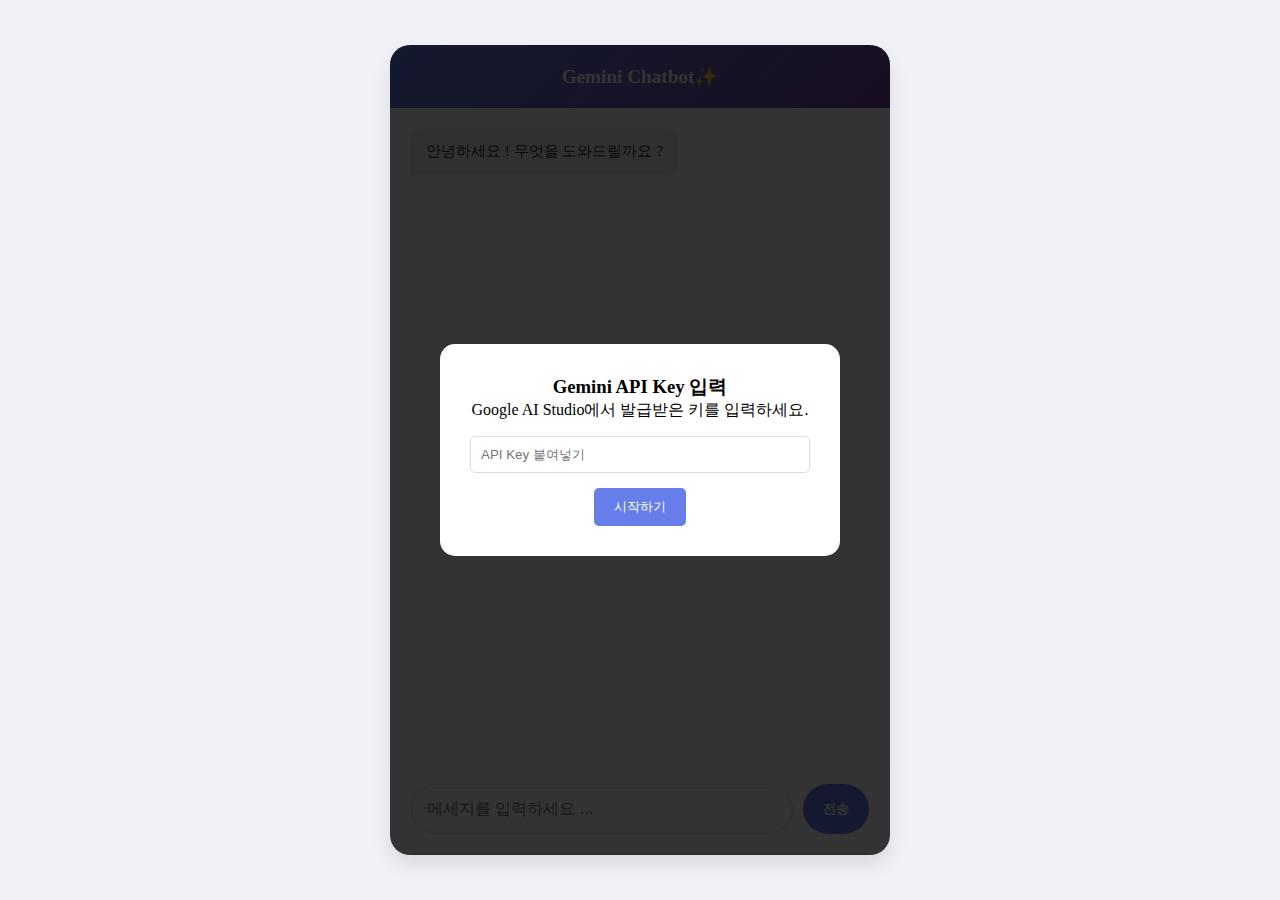
<file: ch12_gemini_chatbot/index.html>
<!DOCTYPE html>
<html lang="en">
<head>
  <meta charset="UTF-8">
  <meta name="viewport" content="width=device-width, initial-scale=1.0">
  <title>Gemini Chatbot</title>
  <link rel="stylesheet" href="./chatbot.css">
</head>
<body bgcolor="5f5f5f">

  <!-- 전체 HTML 구조 시작 부분 -->
  <div class="chat-container">
    <header>
      Gemini Chatbot✨
    </header>

    <!-- 채팅 내역이 쌓일 부분 설정 -->
    <div id="chat-history">
      <div class="message bot-message">
        안녕하세요 ! 무엇을 도와드릴까요 ?
      </div>
    </div>

    <!-- 로딩 표시 (숨김 상태)-->
    <div class="loading" id="loading">
      <div class="dot"></div>
      <div class="dot"></div>
      <div class="dot"></div>
    </div>
  
    <!-- 입력 창 -->
    <div class="input-area">
      <input type="text" id="user-input" placeholder="메세지를 입력하세요 ... ">
      <button id="send-btn">전송</button>
    </div>

  <!-- API 키 입력 모달 (처음에만 뜨게끔 작성할 예정) -->
    <div id="api-key-modal">
      <div class="modal-content">
        <h3>Gemini API Key 입력</h3>
        <p>Google AI Studio에서 발급받은 키를 입력하세요.</p>
        <input type="password" id="api-key-input" placeholder="API Key 붙여넣기">
        <button id="save-key-btn">시작하기</button>
      </div>
    </div>
  </div>
  <script src="./chatbot.js"></script>
</body>
</html>
</file>
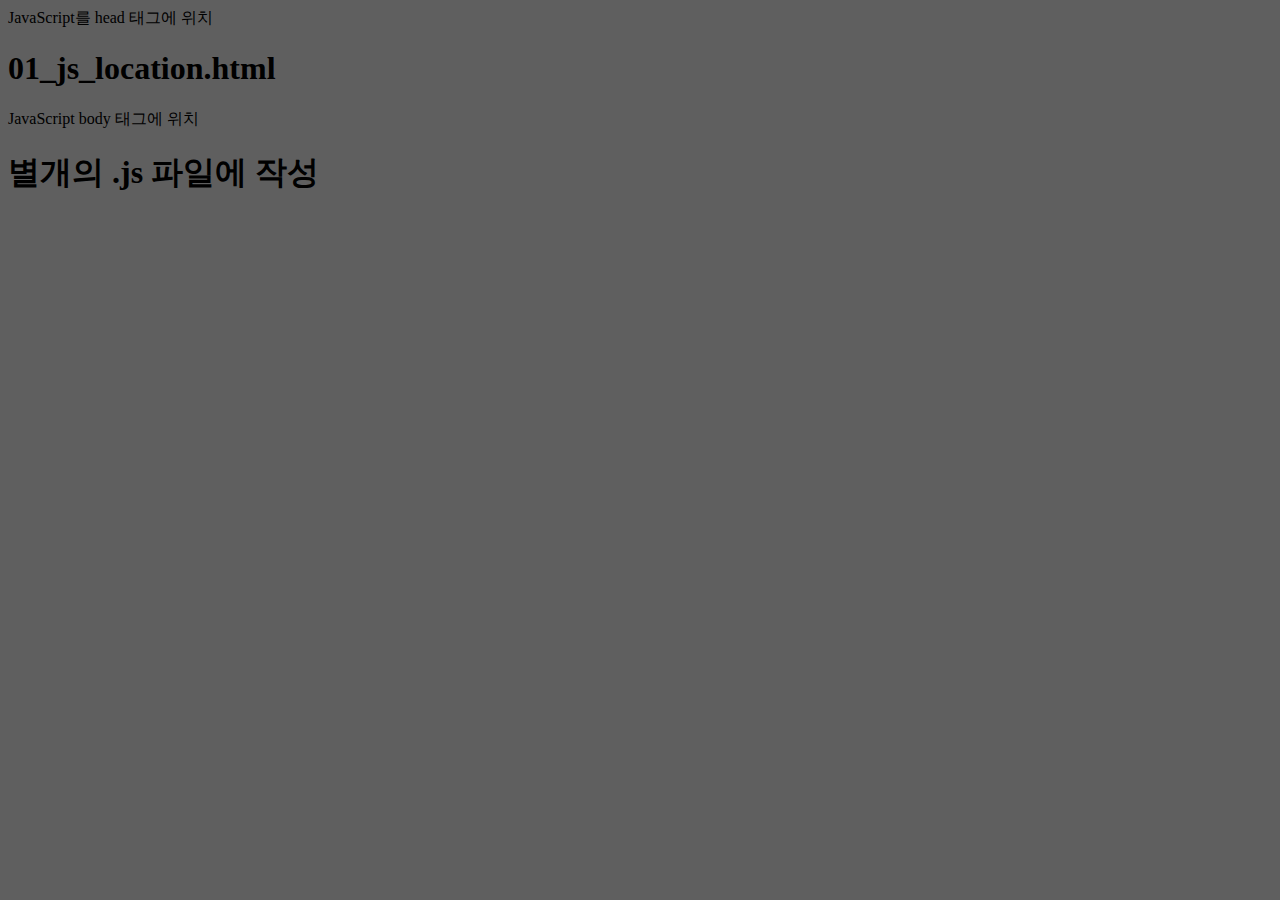
<file: ch01_js_basic/01_js_location.html>
<!DOCTYPE html>
<html lang="en">
<head>
  <meta charset="UTF-8">
  <meta name="viewport" content="width=device-width, initial-scale=1.0">
  <title>Document</title>
  <script>
    // 여기서 주석처리하려면 
    // 1. head 태그 내에 script 태그를 생성하고, 태그 안에 js 문법 작성 가능
    console.log('Hello, JavaScript !');
    document.write('JavaScript를 head 태그에 위치<br>');
  </script>
  <style>
    /* 뭐라고 쓰고 나서  */
  </style>
</head>
<body bgcolor="5f5f5f">
  <h1>01_js_location.html</h1>
  <script>
    document.write('JavaScript body 태그에 위치<br>');
  </script>
  <script src="./01_js_location.js"></script>
</body>
</html>
</file>
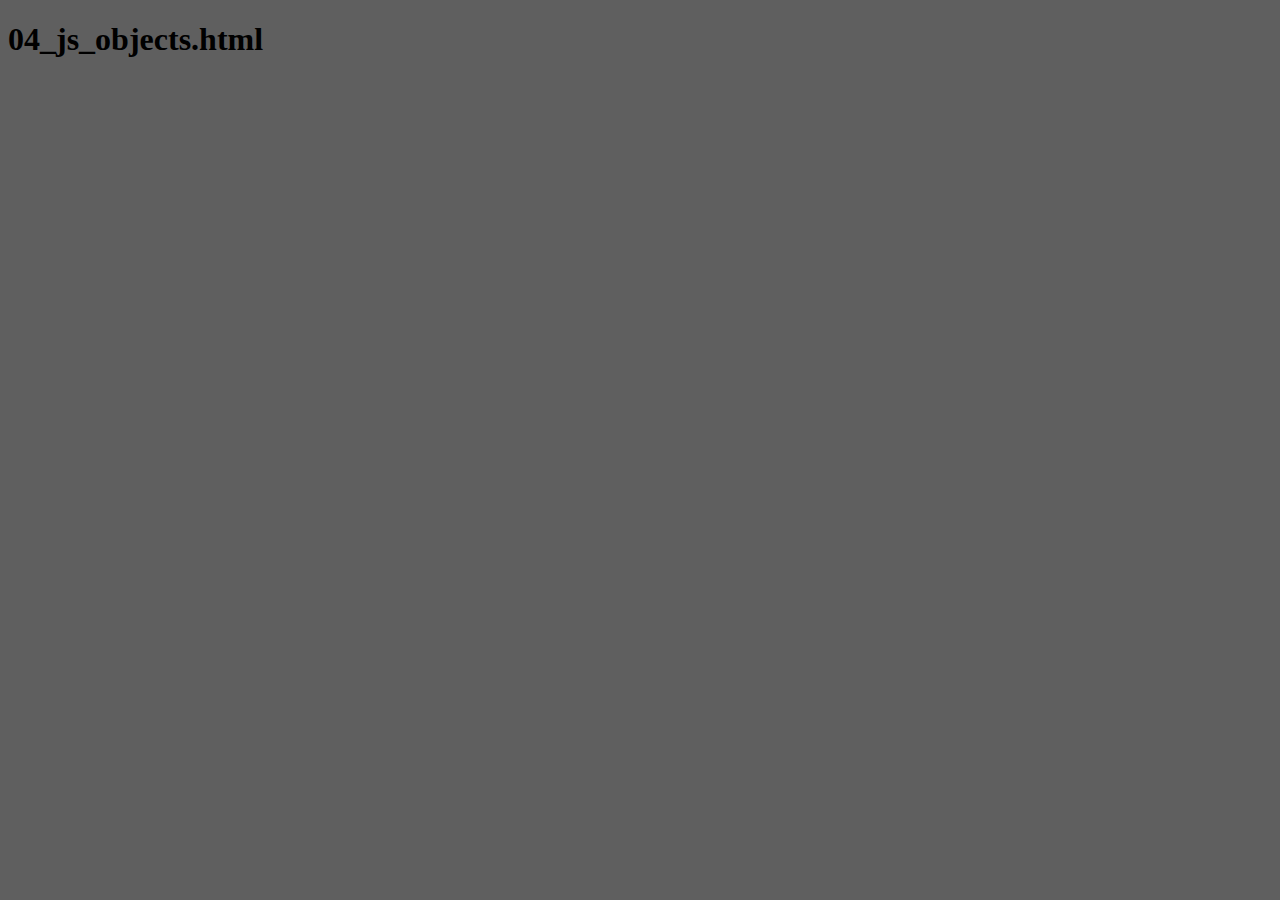
<file: ch01_js_basic/04_js_objects.html>
<!DOCTYPE html>
<html lang="en">
<head>
  <meta charset="UTF-8">
  <meta name="viewport" content="width=device-width, initial-scale=1.0">
  <title>Document</title>
</head>
<body bgcolor="5f5f5f">
  <h1>04_js_objects.html</h1>
  <script>
    const person = {
      firstName : 'John',
      lastName : 'Doe',
      age : 50,
      eyeColor : 'blue',
    }

    console.log(person.firstName);
    // 재대입
    person['firstName'] = 'Jane';
    console.log(person['firstName'] + ' ' +  person.lastName);
  </script>
</body>
</html>
</file>
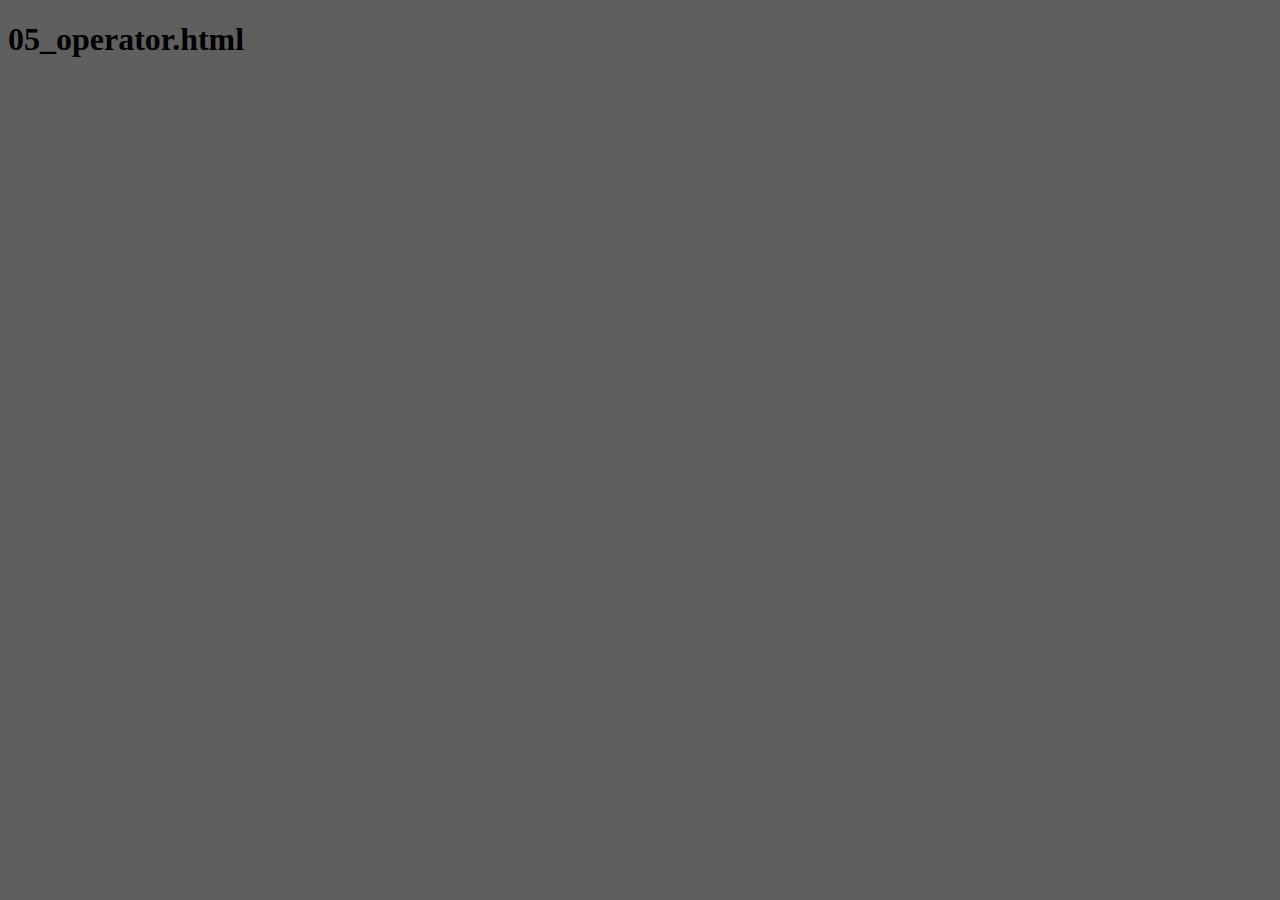
<file: ch01_js_basic/05_operator.html>
<!DOCTYPE html>
<html lang="en">
<head>
  <meta charset="UTF-8">
  <meta name="viewport" content="width=device-width, initial-scale=1.0">
  <title>Document</title>
</head>
<body bgcolor="5f5f5f">
  <h1>05_operator.html</h1>
  <script>
    let x = 3;
    let y = '3';
    console.log(x == y);      // 결과값 : true
    console.log(x === y);   // 결과값 : false
  </script>
</body>
</html>
</file>
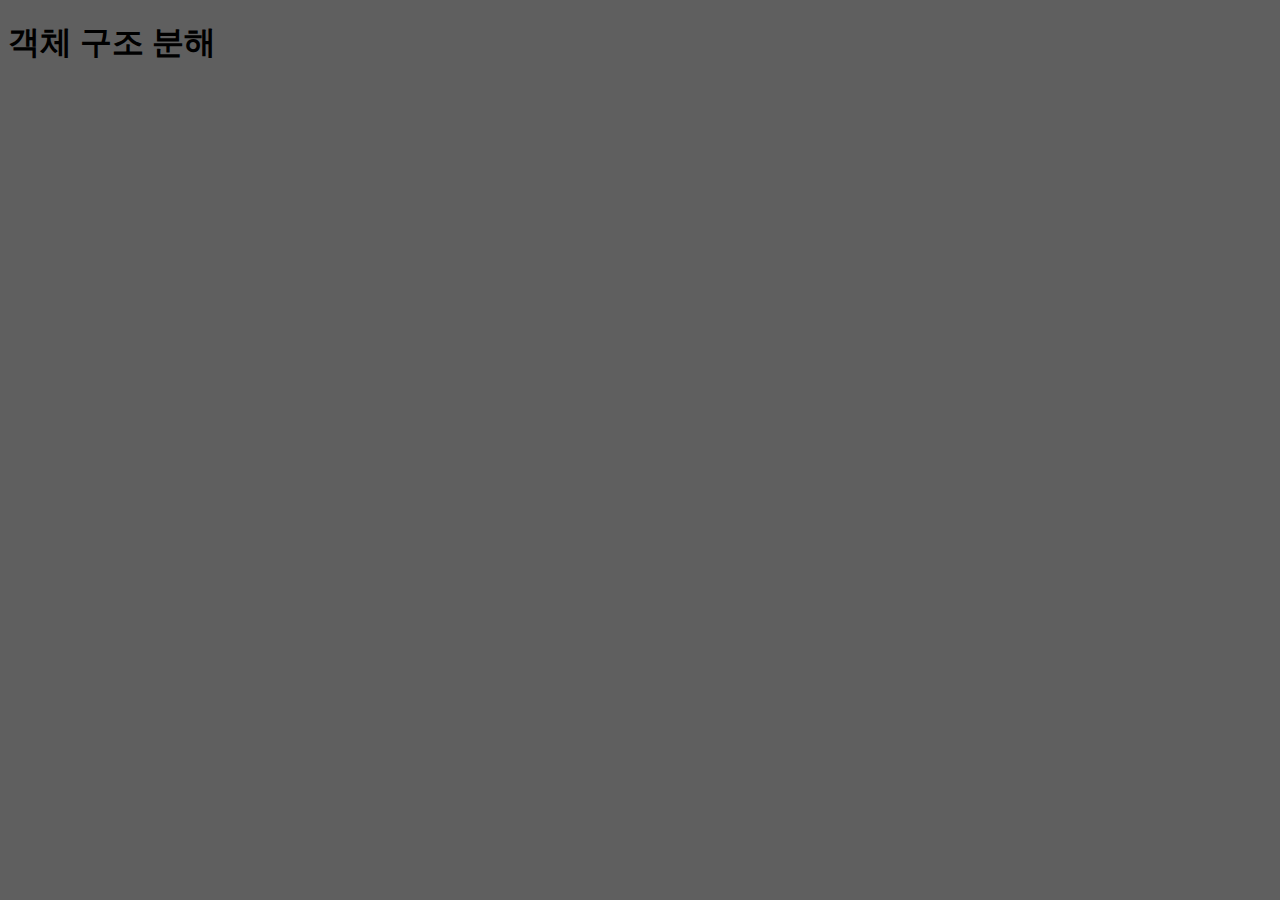
<file: ch06_applied_js/07_object_destructuring.html>
<!DOCTYPE html>
<html lang="en">
<head>
  <meta charset="UTF-8">
  <meta name="viewport" content="width=device-width, initial-scale=1.0">
  <title>Document</title>
</head>
<body bgcolor="5f5f5f">
  <h1>객체 구조 분해</h1>
  <script>
    function getPerson() {
  return {
    fName: '영',
    lName: '김',
    age: 20,
    email: 'kim0@test.com',
    city: '부산광역시',
    contry: '대한민국',
    };
  }

  let {email, city} = getPerson();
  console.log(email);
  console.log(city);
  </script>
</body>
</html>
</file>
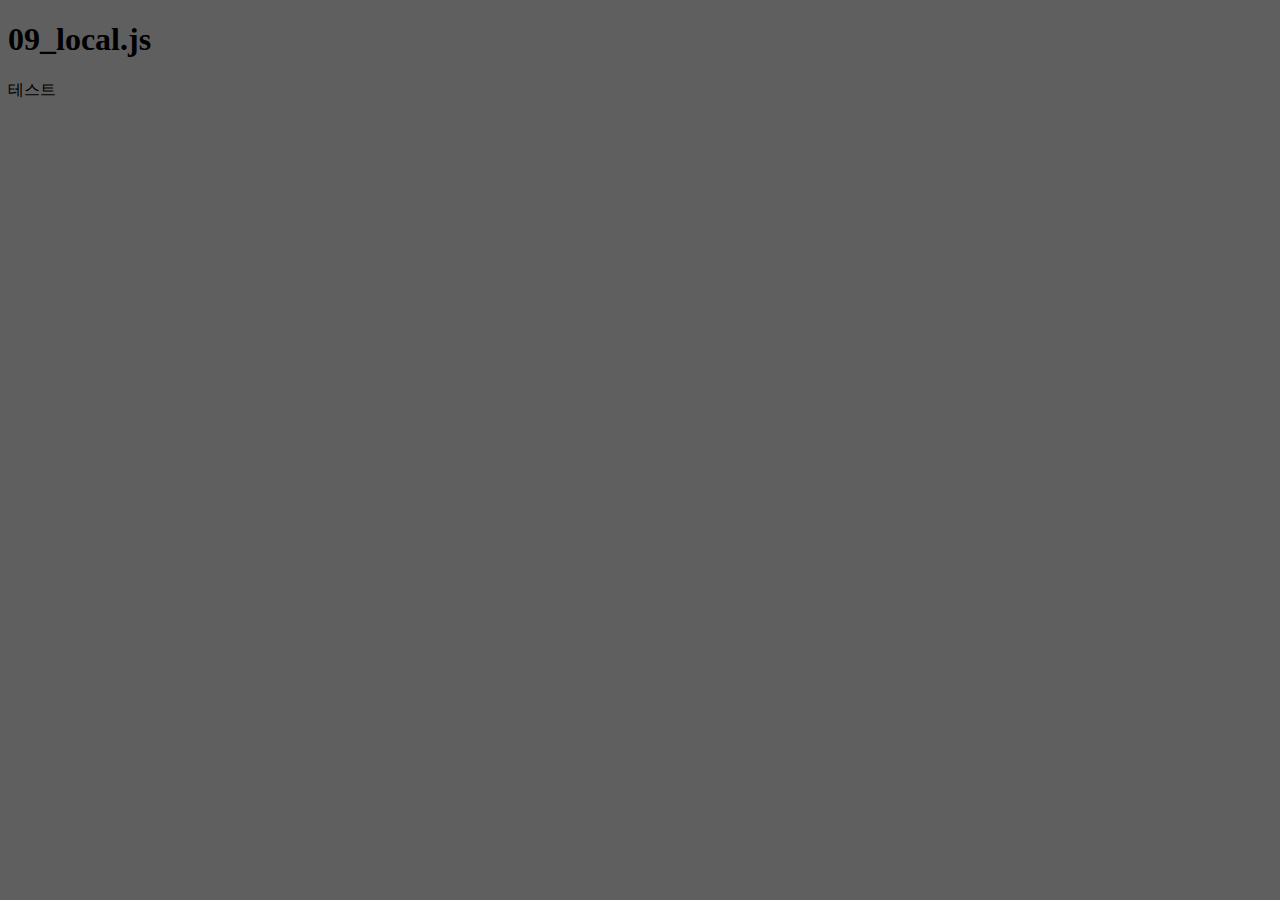
<file: ch06_applied_js/09_local.html>
<!DOCTYPE html>
<html lang="en">
<head>
  <meta charset="UTF-8">
  <meta name="viewport" content="width=device-width, initial-scale=1.0">
  <title>Document</title>
</head>
<body bgcolor="5f5f5f">
  <h1>09_local.js</h1>
  <p>테스트</p>
  <script src="./09_local.js"></script>
</body>
</html>
</file>
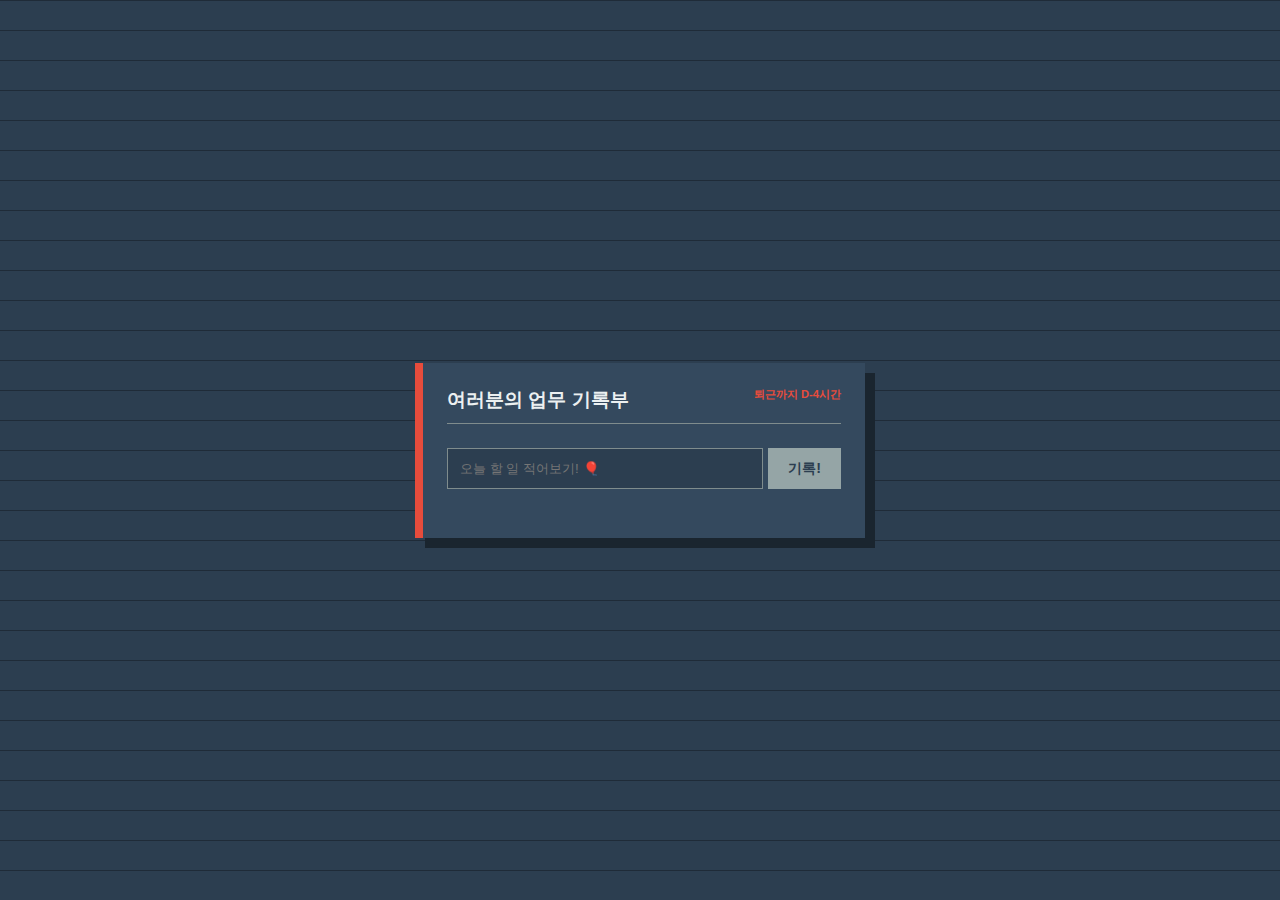
<file: ch07_todolist/todolist00.html>
<!DOCTYPE html>
<html lang="ko">
<head>
  <meta charset="UTF-8">
  <meta name="viewport" content="width=device-width, initial-scale=1.0">
  <title>✨ My Magic Todo ✨</title>
  <link rel="stylesheet" href="./todolist_middleags.css">
  </head>
<body class="page-container">
  <main class="todo-app">
    <h1 class="todo-app__title"> 여러분의 업무 기록부</h1>
    
    <div class="todo-app__input-group">
      <input id="todo-input" class="todo-app__input" type="text" placeholder="오늘 할 일 적어보기! 🎈">
      <button id="add-btn" class="todo-app__add-button">기록!</button>
    </div>

    <ul id="todo-list" class="todo-app__list">
      
    </ul>
  </main>

  <script src="./todolist00.js"></script>
</body>
</html>
</file>
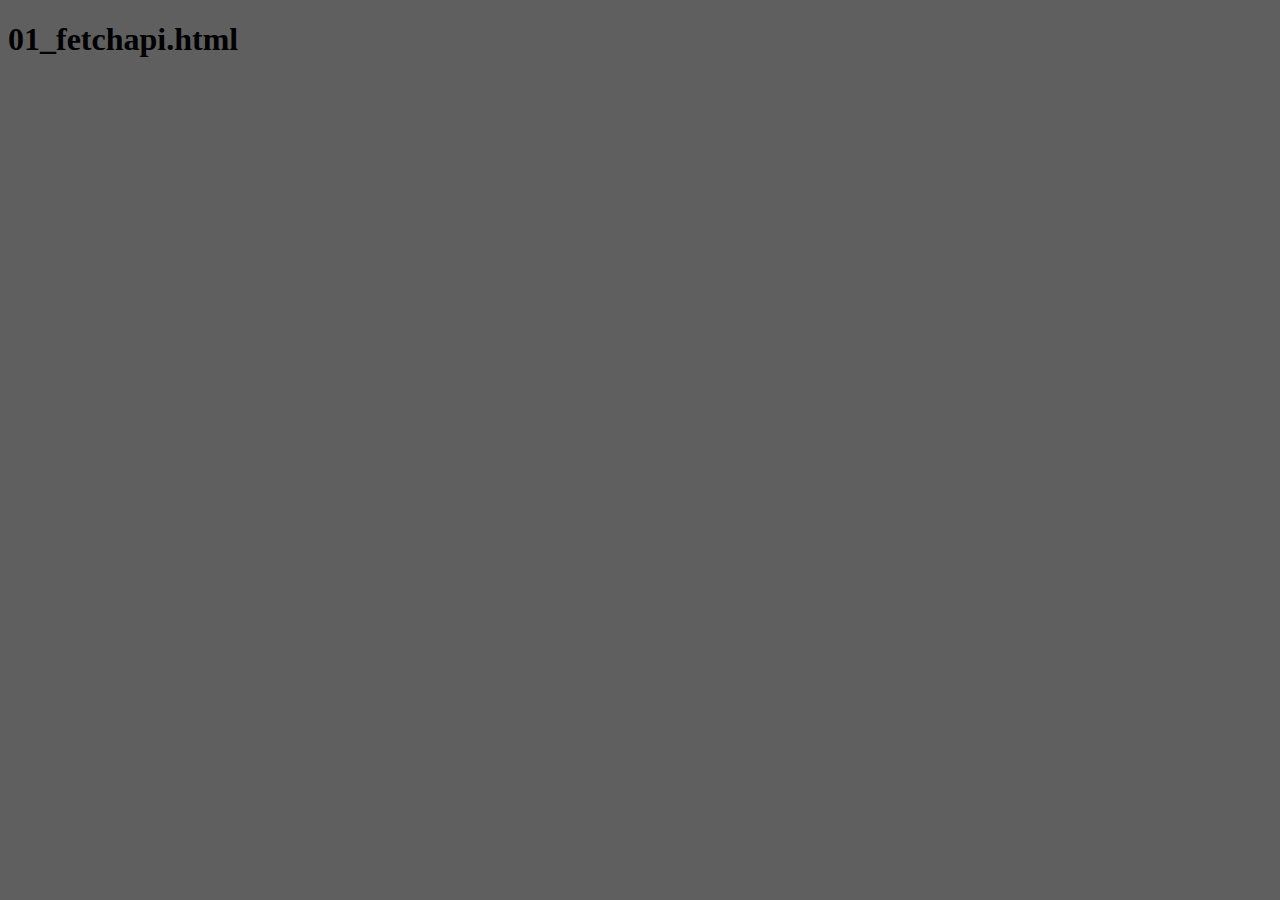
<file: ch10_fetchapi/01_fetchapi.html>
<!DOCTYPE html>
<html lang="en">
<head>
  <meta charset="UTF-8">
  <meta name="viewport" content="width=device-width, initial-scale=1.0">
  <title>Fetch API</title>
</head>
<body bgcolor="5f5f5f">
  <h1>01_fetchapi.html</h1>
  <script>
    // 형식에 주목해두겠습니다.
    // Get / Read : 읽어오기 / id가 1인 데이터 조회
    fetch("https://jsonplaceholder.typicode.com/posts/1")
    .then(response => response.json())
    .then((json) => console.log(json.body));

    // Post / Create : 데이터 생성
    fetch('https://jsonplaceholder.typicode.com/posts', {
      method: "POST",   // http request 요청 방법
      body: JSON.stringify({
        title: '왜 다들 눈이 반만 떠져있나요',
        body: '잠이 오시나요',
        userId: 1,
      }),
      headers: {
        "content-type": "application/json; charset=UTF-8",
      },
    })
    .then(response => response.json())
    .then(json => console.log(json));
  </script>
</body>
</html>
</file>
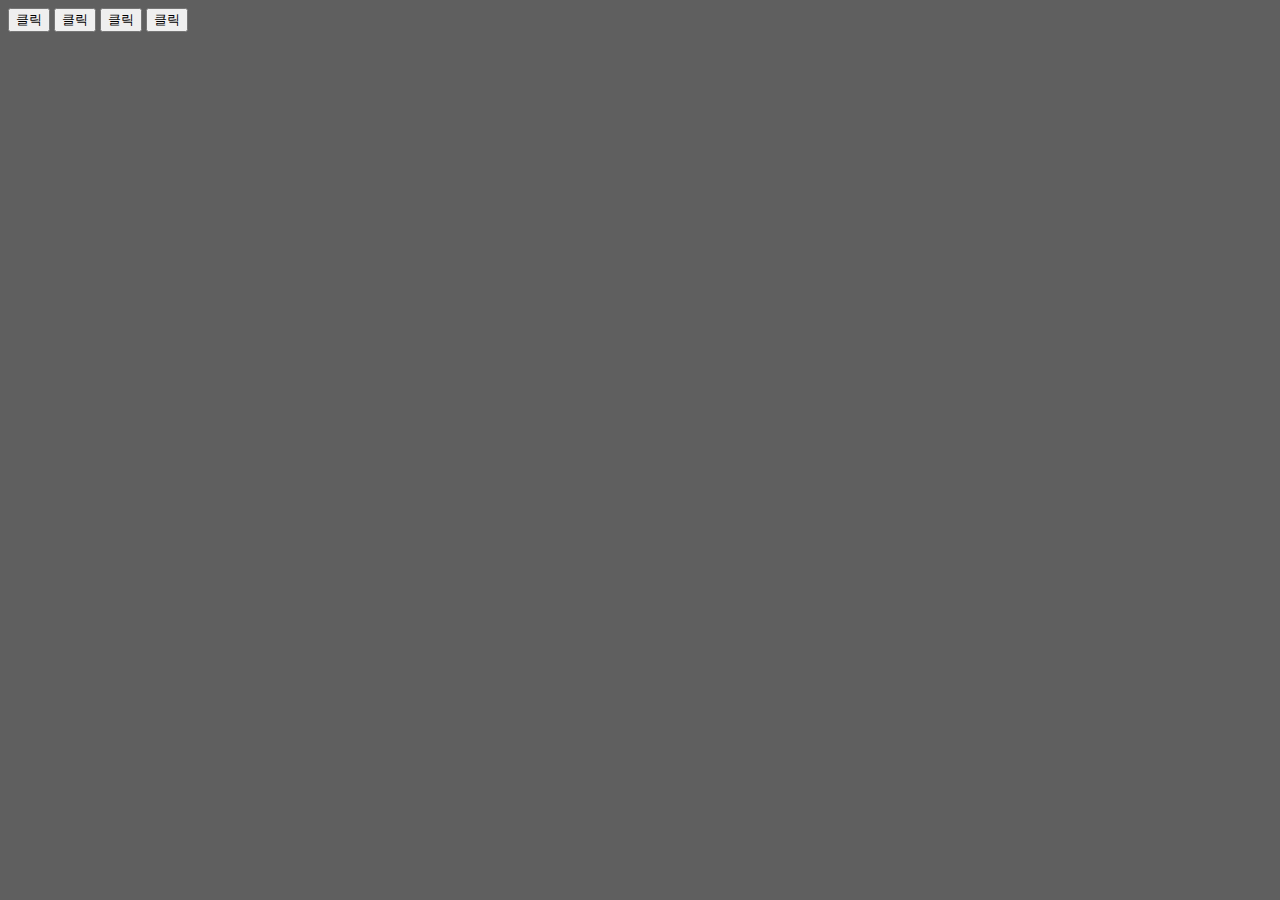
<file: ch11_events/01_events.html>
<!DOCTYPE html>
<html lang="en">
<head>
  <meta charset="UTF-8">
  <meta name="viewport" content="width=device-width, initial-scale=1.0">
  <title>Document</title>
</head>
<body bgcolor="5f5f5f">
  <button onclick="myFunction();">클릭</button>
  <button id="btn1">클릭</button>
  <button id="btn2">클릭</button>
  <button id="btn3">클릭</button>
  <script>
    function myFunction1() {
      console.log('onclick 이벤트 설정');
    }
    function myFunction2() {
      console.log('이벤트 리스너 사용');
    }
    document.getElementById('btn1').addEventListener('click', myFunction2);
    document.getElementById('btn2').addEventListener('click', function() {
      console.log('콜백 함수 실행');
    })
    document.getElementById('btn3').addEventListener('click', () => console.log('화살표 함수 실행'));
  </script>
</body>
</html>
</file>
<file: ch12_gemini_chatbot/chatbot.css>
* {
  box-sizing: border-box;
  margin: 0;
  padding: 0;
  /* font-famaily: 추후 구글폰트 이용 */
}

body {
  background-color: #f0f2f5;
  display: flex;
  justify-content: center;
  align-items: center;
  height: 100vh;
}

.chat-container {
  width: 100%;
  max-width: 500px;
  height: 90vh;
  background: white;
  border-radius: 20px;
  box-shadow: 0 10px 20px rgba(0, 0, 0, 0.1);
  display: flex;
  flex-direction: column;
  overflow: hidden;
  position: relative;
}

header {
  background: linear-gradient(135deg, #667eea 0%, #764ba2 100%);
  color: white;
  padding: 20px;
  text-align: center;
  font-weight: bold;
  font-size: 1.2rem;
  box-shadow: 0 2px 5px rgba(0, 0, 0, 0.1);
}

#chat-history {
  flex: 1;
  padding: 20px;
  overflow-y: auto;
  display: flex;
  flex-direction: column;
  gap: 15px;
  background-color: #fff;
}

.message {
  max-width: 80%;
  padding: 12px 16px;
  border-radius: 15px;
  font-size: 0.95rem;
  line-height: 1.5;
  position: relative;
  word-wrap: break-word;
}

.user-message {
  align-self: flex-end;
  background-color: #667eea;
  color: white;
  border-bottom-right-radius: 5px;
}

.bot-message {
  align-self: flex-start;
  background-color: #f1f0f0;
  color: #333;
  border-bottom-left-radius: 5px; /* 여기 수정함 */
}

.loading {
  display: none;
  align-self: flex-start;
  background-color: #f1f0f0;
  padding: 10px 15px;
  border-radius: 15px;
  margin-bottom: 10px;
  margin-left: 20px;
}

.dot {
  height: 8px;
  width: 8px;
  background-color: #bbb;
  border-radius: 50%;
  display: inline-block;
  animation: bounce 1.4s infinite ease-in-out both;
}
.dot:nth-child(1) { animation-delay: -0.32s;}
.dot:nth-child(2) { animation-delay: -0.16s;}

@keyframes bounce {
  0%, 80%, 100% { transform : scale(0); }
  40% { transform : scale(1); }  
}

.input-area {
  display : flex;
  padding: 20px;
  background-color: #fff;
  border: 1px solid #eee;
}

input[type="text"] {
  flex: 1;
  padding: 15px;
  border: 1px solid #ddd;
  border-radius: 25px;
  outline: none;
  font-size: 1rem;
  transition: border-color 0.3s;
}

input[type="text"]:focus {
  border-color: #667eea;
}

button#send-btn {
  background-color: #667eea;
  color: white;
  border: none;
  padding: 10px 20px;
  margin-left: 10px;
  border-radius: 25px;
  cursor: pointer;
  font-weight: bold;
  transition: background 0.3s;
}

button#send-btn:hover {
  background-color: #5a6fd1;
}

#api-key-modal {
  position: absolute;
  top: 0; left: 0; width: 100%; height: 100%;
  background: rgba(0, 0, 0, 0.8);
  display: flex;
  justify-content: center;
  align-items: center;
  z-index: 100;
}

.modal-content {
  background: white;
  padding: 30px;
  border-radius: 15px;
  text-align: center;
  width: 80%;
}

#api-key-input {
  width: 100%;
  padding: 10px;
  margin: 15px 0;
  border: 1px solid #ddd;
  border-radius: 5px;
}

#save-key-btn {
  background: #667eea;
  color: white;
  border: none;
  padding: 10px 20px;
  border-radius: 5px;
  cursor: pointer;
}
</file>
<file: ch07_todolist/todolist_middleags.css>
/* 기본 설정: 눈이 침침하니까 폰트는 조금 크게 */
* {
  margin: 0;
  padding: 0;
  box-sizing: border-box;
  font-family: 'Pretendard', 'Apple SD Gothic Neo', sans-serif;
}

body.page-container {
  background-color: #2c3e50; /* 찌든 직장인의 어두운 사무실 느낌 */
  background-image: linear-gradient(rgba(0,0,0,0.3) 1px, transparent 1px);
  background-size: 100% 30px; /* 줄노트 느낌 */
  display: flex;
  justify-content: center;
  align-items: center;
  height: 100vh;
  color: #ecf0f1;
}

/* 블록 (Block) */
.todo-app {
  background: #34495e;
  width: 95%;
  max-width: 450px;
  padding: 1.5rem;
  border-left: 8px solid #e74c3c; /* 긴급 업무 느낌의 레드 포인트 */
  box-shadow: 10px 10px 0px #1a252f; /* 딱딱한 그림자 */
}

/* 엘리먼트 (Element) */
.todo-app__title {
  font-size: 1.2rem;
  font-weight: 800;
  margin-bottom: 1.5rem;
  display: flex;
  justify-content: space-between;
  border-bottom: 1px solid #7f8c8d;
  padding-bottom: 10px;
}

.todo-app__title::after {
  content: "퇴근까지 D-4시간"; /* 디테일 */
  font-size: 0.7rem;
  color: #e74c3c;
}

.todo-app__input-group {
  display: flex;
  gap: 5px;
  margin-bottom: 25px;
}

.todo-app__input {
  flex: 1;
  background: #2c3e50;
  border: 1px solid #7f8c8d;
  border-radius: 0; /* 둥근 거 싫어함 */
  padding: 12px;
  color: #fff;
  outline: none;
}

.todo-app__add-button {
  background-color: #95a5a6;
  color: #2c3e50;
  border: none;
  padding: 0 20px;
  cursor: pointer;
  font-weight: bold;
  font-size: 0.9rem;
}

.todo-app__add-button:hover {
  background-color: #bdc3c7;
}

.todo-app__list {
  list-style: none;
  max-height: 400px;
  overflow-y: auto;
}

.todo-app__item {
  background-color: #ecf0f1;
  color: #2c3e50;
  margin-bottom: 5px;
  padding: 10px 15px;
  display: flex;
  align-items: center;
  gap: 12px;
  border: 1px solid #bdc3c7;
}

.todo-app__text {
  flex: 1;
  font-size: 0.9rem;
  font-weight: 600;
}

.todo-app__delete-button {
  background: none;
  border: 1px solid #c0392b;
  color: #c0392b;
  padding: 2px 6px;
  font-size: 0.7rem;
  cursor: pointer;
}

.todo-app__delete-button:hover {
  background: #c0392b;
  color: #fff;
}

/* 완료된 항목 (Modifier) */
.todo-app__item--completed {
  background-color: #7f8c8d; /* 처리 완료된 서류 느낌 */
}

.todo-app__item--completed .todo-app__text {
  text-decoration: line-through;
  color: #34495e;
  font-style: italic;
  opacity: 0.6;
}

.todo-app__checkbox {
  width: 18px;
  height: 18px;
  cursor: pointer;
}
</file>
